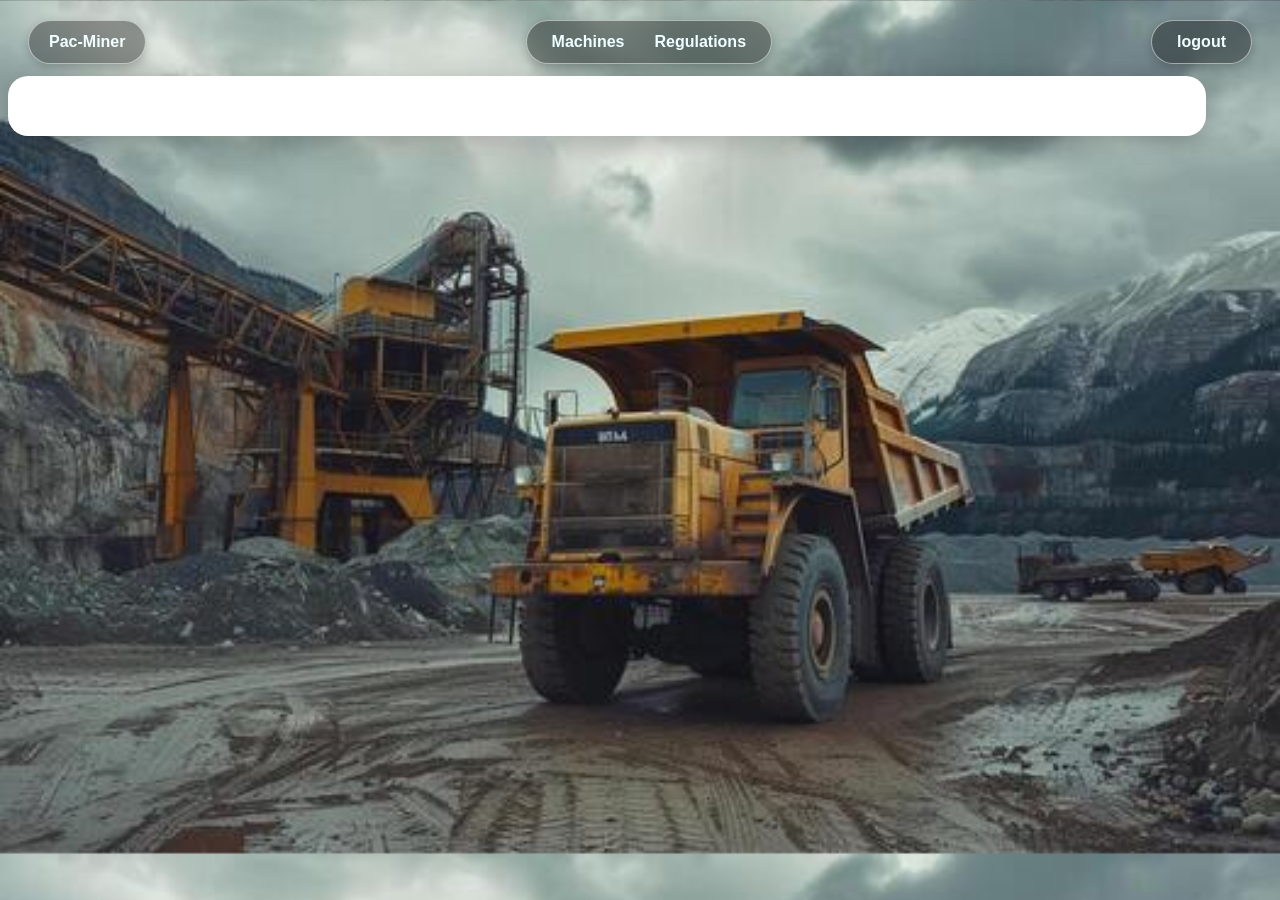
<file: front-end/index.html>
<!DOCTYPE html>
<html lang="en">
<head>
    <meta charset="UTF-8">
    <meta name="viewport" content="width=device-width, initial-scale=1.0">
    <link rel="stylesheet" href="../assets/styles/styles.css">
    <title>PAC-MINER</title>
</head>
<body>
   <header class="main-header">
    <div class="nav-box logo-box">
        <a href="#">Pac-Miner</a>

    </div>
    <div class="nav-box link-box">
        <a href="#">Machines</a>
        <a href="#">Regulations</a>
    </div>
    <div class="log-out">
        <a href="login.html">logout</a>
    </div>
   </header>
    <div class="main-container">
        
    </div>
    <div class="footer"></div>

</body>
</html>
</file>
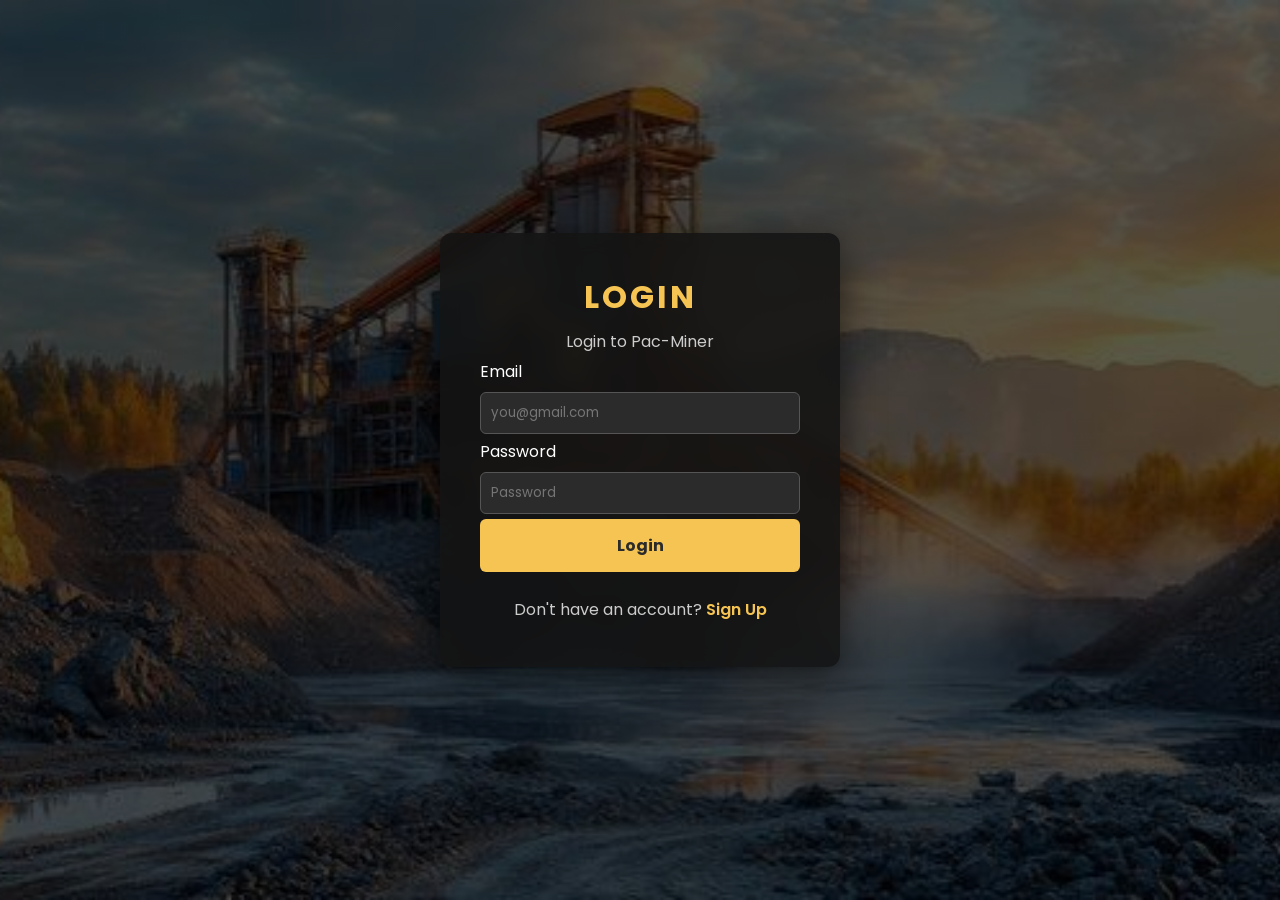
<file: front-end/login.html>
<!DOCTYPE html>
<html lang="en">
<head>
<meta charset="UTF-8">
<meta name="viewport" content="width=device-width, initial-scale=1.0">
<title>PAC-MINER | Login</title>

<link rel="stylesheet" href="../assets/styles/logs.css">
</head>
<body>

<div class="auth-container">

<h1>LOGIN</h1>
<p>Login to Pac-Miner</p>

<form class="auth-form">

<div class="form-group">
<label>Email</label>
<input type="email" placeholder="you@gmail.com">
</div>

<div class="form-group">
<label>Password</label>
<input type="password" placeholder="Password">
</div>

<button class="btn-login"><a href="index.html">Login</a></button>

</form>

<p class="switch-text">
Don't have an account?
<a href="signup.html">Sign Up</a>
</p>

</div>

</body>
</html>
</file>
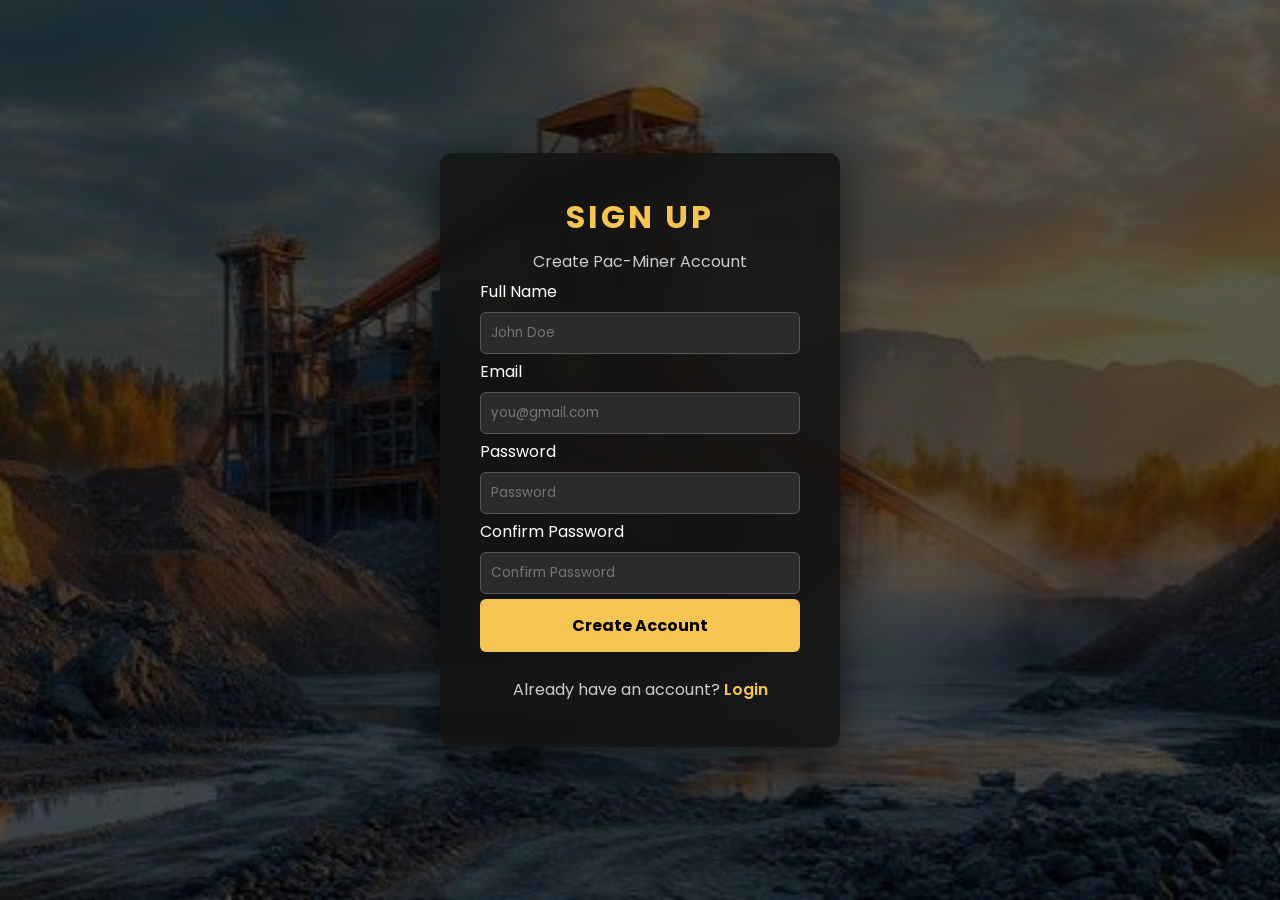
<file: front-end/signup.html>
<!DOCTYPE html>
<html lang="en">
<head>
<meta charset="UTF-8">
<meta name="viewport" content="width=device-width, initial-scale=1.0">
<title>PAC-MINER | Sign Up</title>

<link rel="stylesheet" href="../assets/styles/logs.css">
</head>
<body>

<div class="auth-container">

<h1>SIGN UP</h1>
<p>Create Pac-Miner Account</p>

<form class="auth-form">

<div class="form-group">
<label>Full Name</label>
<input type="text" placeholder="John Doe">
</div>

<div class="form-group">
<label>Email</label>
<input type="email" placeholder="you@gmail.com">
</div>

<div class="form-group">
<label>Password</label>
<input type="password" placeholder="Password">
</div>

<div class="form-group">
<label>Confirm Password</label>
<input type="password" placeholder="Confirm Password">
</div>

<button class="btn-login">Create Account</button>

</form>

<p class="switch-text">
Already have an account?
<a href="login.html">Login</a>
</p>

</div>

</body>
</html>
</file>
<file: assets/styles/styles.css>
body{
    background-image: url(home.jpg);
    background-size: cover;
    /* background-position:; */
    /* margin: 0; */
    font-family: Arial, sans-sarif;

}
.main-header{
    display: flex;
    align-items: center;
  
    gap: 20px;
    padding: 12px 20px;
    position: relative;
}
.nav-box{
    background: rgba(0, 0, 0, 0.35);
    backdrop-filter: blur(12px);
    border: 1px solid rgba(255, 255, 255, 0.5);
    padding: 12px 25px;
    border-radius: 35px;
    box-shadow: 0 4px 10px rgb(0, 0, 0, 0.2);
    display: flex;
    gap: 30px;
}
.logo-box{
    padding: 12px 20px;

    
}
.link-box{
    margin: 0 auto;
}
.nav-box a{
    text-decoration: none;
    color: azure;
    font-weight: bold;
}

.log-out{
    background: rgba(0, 0, 0, 0.35);
    backdrop-filter: blur(12px);
    border: 1px solid rgba(255, 255, 255, 0.5);
    padding: 12px 25px;
    border-radius: 35px;
    box-shadow: 0 4px 10px rgb(0, 0, 0, 0.2);
    display: flex;
    gap: 30px;
}
.log-out a{
    text-decoration: none;
    color: azure;
    font-weight: bold;
}

.main-container{
    background: white;
    width: 90%;
    max-width: 1200px;
    margin: 40 px auto;
    padding: 30px;
    border-radius: 20px;
    box-shadow: 0 8px 30px rgba(0, 0, 0, 0.25);
    min-height: 70hvg;
}
</file>
<file: assets/styles/logs.css>
@import url('https://fonts.googleapis.com/css2?family=Poppins:wght@300;400;500;600;700&display=swap');

*{
margin:0;
padding:0;
/* background-image:  url(sign.jpg); */
box-sizing:border-box;
font-family:Poppins,sans-serif;

}

body{
height:100vh;
display:flex;
justify-content:center;
align-items:center;

background:linear-gradient(rgba(0,0,0,.65),rgba(0,0,0,.65)), url("../styles/login.jpg");

background-size:cover;
 background-position:center;
}

.auth-container{

width:400px;
padding:40px;

background:rgba(20,20,20,.88);

border-radius:12px;

backdrop-filter:blur(10px);

box-shadow:0 10px 40px rgba(0,0,0,.6);

text-align:center;

}

.auth-container h1{

color:#f6c453;
letter-spacing:3px;
margin-bottom:8px;
}

.auth-container p{

color:#ccc;
margin-bottom:5px;
}

.form-group{

text-align:left;
margin-bottom:5px;
}

.form-group label{

color:white;
display:block;
margin-bottom:8px;
}

.form-group input{

width:100%;
padding:10px;

background:#2b2b2b;

border:1px solid #555;

border-radius:6px;

color:white;

}

.form-group input:focus{

outline:none;

border-color:#f6c453;

box-shadow:0 0 0 3px rgba(246,196,83,.2);

}

.btn-login{

width:100%;

padding:14px;

background:#f6c453;

border:none;

border-radius:6px;

cursor:pointer;

font-size:16px;

font-weight:bold;

transition:.3s;
}

.btn-login:hover{

background:#ffd86a;

transform:translateY(-2px);
}
.btn-login a{
    text-decoration: none;
    color: #2b2b2b;
}
.switch-text{

margin-top:25px;

color:#ccc;
}

.switch-text a{

color:#f6c453;

text-decoration:none;

font-weight:600;
}

.switch-text a:hover{

text-decoration:underline;
}
</file>
